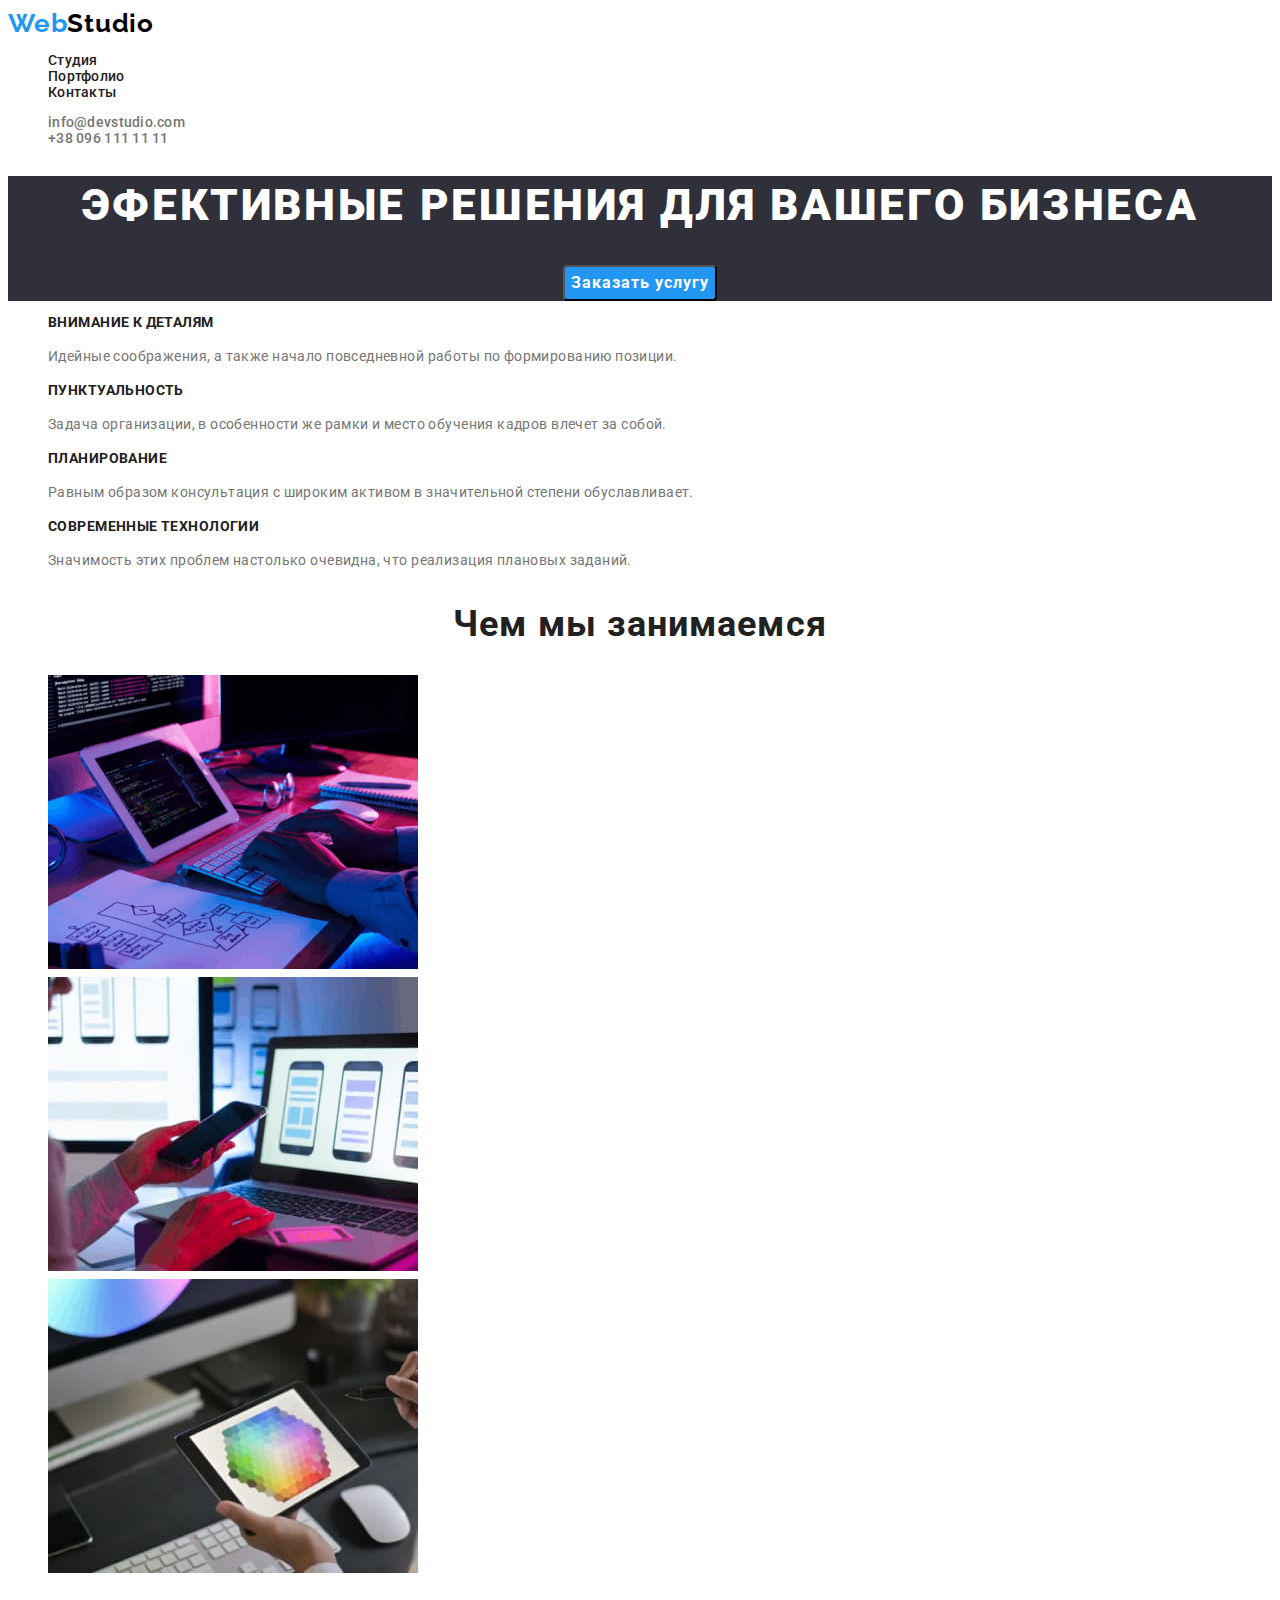
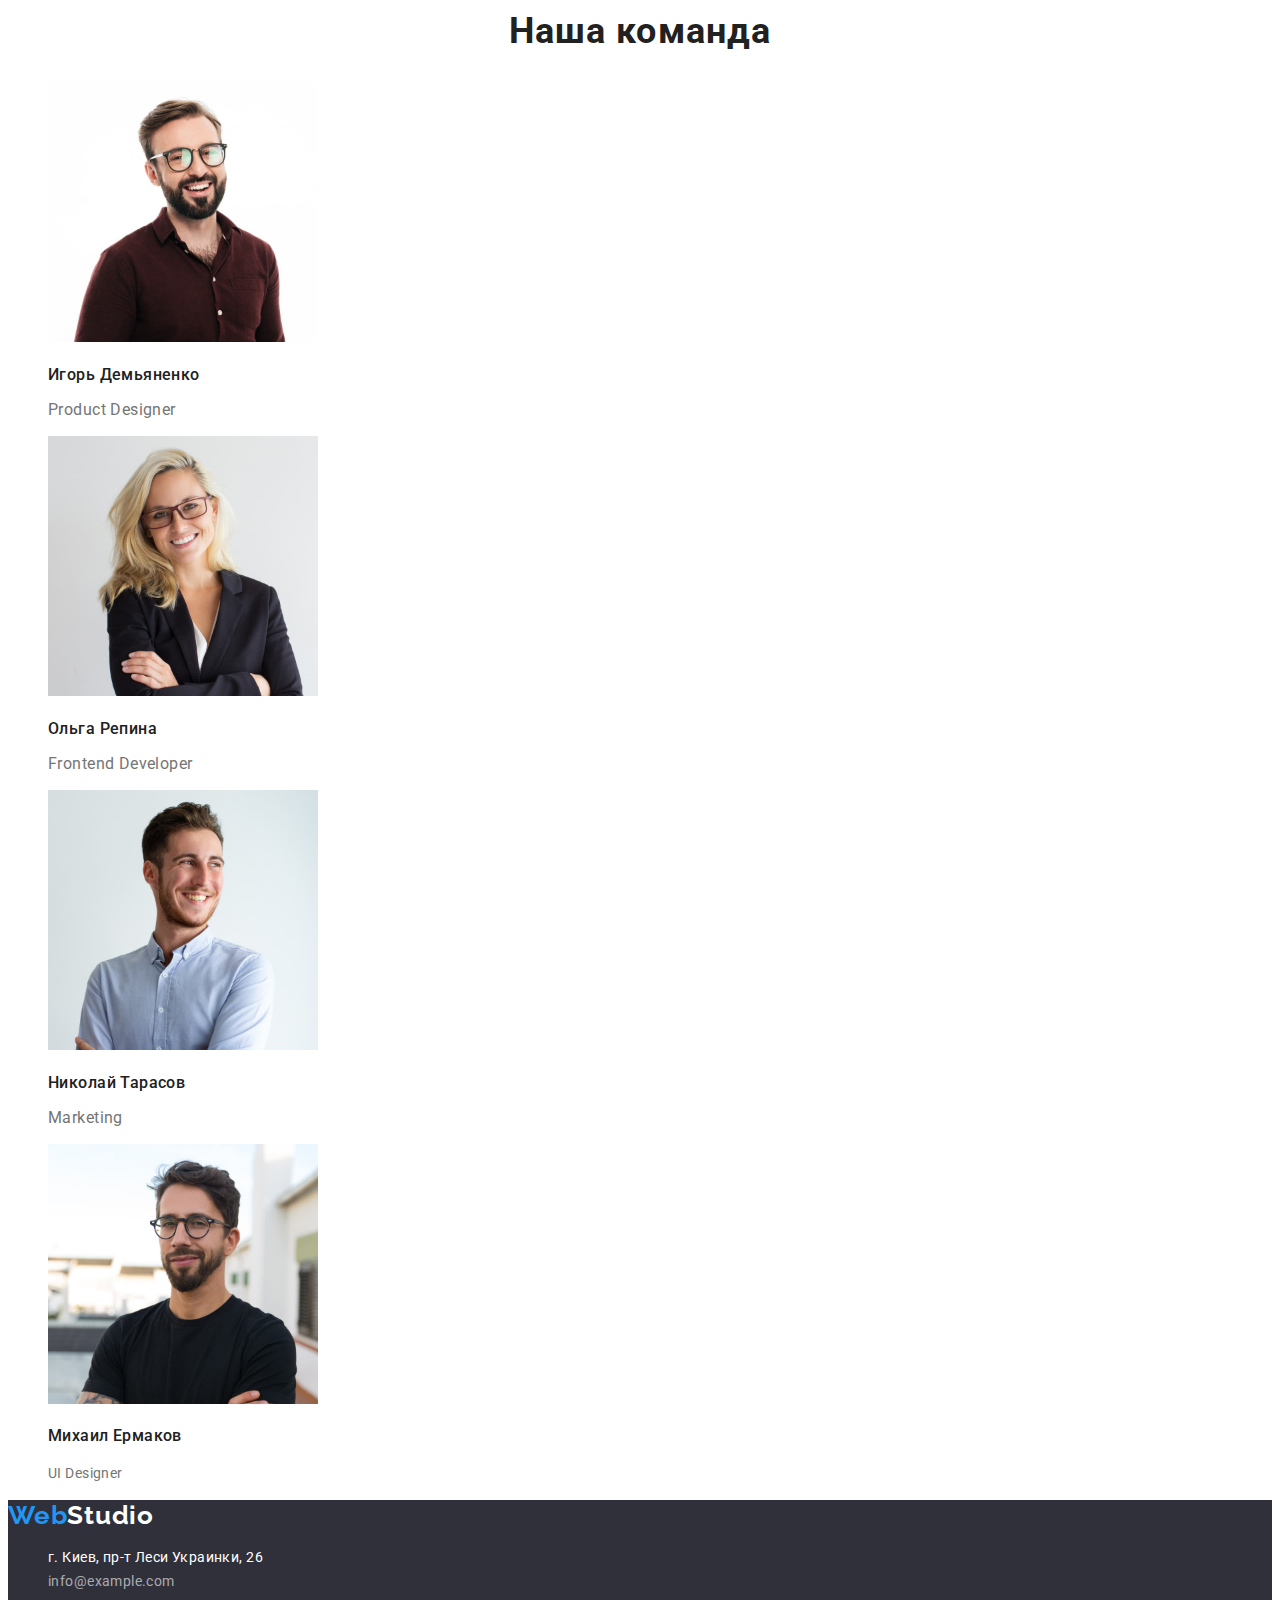
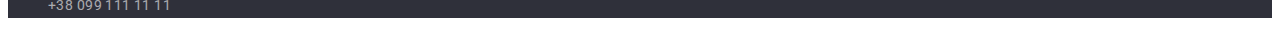
<file: index.html>
<!DOCTYPE html>
<html lang="ru">
  <head>
    <meta charset="UTF-8">
    <meta http-equiv="X-UA-Compatible" content="IE=edge">
    <meta name="viewport" content="width=device-width, initial-scale=1.0">
    <title>Document</title>
    <link href="https://fonts.googleapis.com/css2?family=Raleway:wght@700&family=Roboto:wght@400;500;700;900&display=swap" rel="stylesheet">
    <link rel="stylesheet" href="./css/style.css">  
  </head>
  <body>
    <header class="header">
      <nav>
        <a class="logo link" href="/index.html" lang="en">Web<span class="logo-dark">Studio</span></a>
        <ul class="list nav-list">
          <li><a class="link link-menu" href="./index.html" target="_blank">Студия</a></li>
          <li><a class="link link-menu" href="./portfolio.html" target="_blank">Портфолио</a></li>
          <li><a class="link link-menu" href="./Contacts" target="_blank">Контакты</a></li>
        </ul>
      </nav>
      <ul class="list">
        <li><a class="link link-contacts" href="mailto:info@devstudio.com">info@devstudio.com</a></li>
        <li><a class="link link-contacts" href="tel:+380961111111">+38 096 111 11 11</a></li>
      </ul>
    </header>
    <main>
      <section class="hero">
      <h1 class="hero-title">Эфективные решения для вашего бизнеса</h1>
      <button class="hero-button" type="button">Заказать услугу</button>
    </section>
      <section>
        <h2 style="display:none">Особенности</h2>
        <ul class="list">
          <li>
            <h3 class="feature-title">Внимание к деталям</h3>
            <p class="feature-text">Идейные соображения, а также начало повседневной работы по формированию позиции.</p>
          </li>
          <li>
            <h3 class="feature-title">Пунктуальность</h3>
            <p class="feature-text">
              Задача организации, в особенности же рамки и место обучения кадров влечет за собой.
            </p>
          </li>
          <li>
            <h3 class="feature-title">Планирование</h3>
            <p class="feature-text">
              Равным образом консультация с широким активом в значительной степени обуславливает.
            </p>
          </li>
          <li>
            <h3 class="feature-title">Современные технологии</h3>
            <p class="feature-text">Значимость этих проблем настолько очевидна, что реализация плановых заданий.</p>
          </li>
        </ul>
      </section>
      <section>
        <h2 class="section-title">Чем мы занимаемся</h2>
        <ul class="list">
          <li>
            <img
              src="./images/images-hw-1/box1.jpg"
              alt="Набор текста на клавиатуре"
              width="370"
              height="294"
            />
          </li>
          <li>
            <img
              src="./images/images-hw-1/box2.jpg"
              alt="Телефон в руке перед ноутбуком"
              width="370"
              height="294"
            />
          </li>
          <li>
            <img
              src="./images/images-hw-1/box3.jpg"
              alt="Изображение цветовой гаммы на планшете"
              width="370"
              height="294"
            />
          </li>
        </ul>
      </section>
      <section class="team">
        <h2 class="section-title">Наша команда</h2>
        <ul class="list">
          <li>
            <img src="./images/images-hw-1/img1.jpg" alt="Мужчина" width="270" height="260" />
            <h3 class="team-title">Игорь Демьяненко</h3>
            <p class="team-text" lang="en">Product Designer</p>
          </li>
          <li>
            <img src="./images/images-hw-1/img2.jpg" alt="Женщина" width="270" height="260" />
            <h3 class="team-title">Ольга Репина</h3>
            <p class="team-text" lang="en">Frontend Developer</p>
          </li>
          <li>
            <img src="./images/images-hw-1/img3.jpg" alt="Мужчина" width="270" height="260" />
            <h3 class="team-title">Николай Тарасов</h3>
            <p class="team-text" lang="en">Marketing</p>
          </li>
          <li>
            <img src="./images/images-hw-1/img4.jpg" alt="Мужчина" width="270" height="260" />
            <h3 class="team-title">Михаил Ермаков</h3>
            <p class="pteam-text" lang="en">UI Designer</p>
          </li>
        </ul>
      </section>
    </main>
    <footer class="footer">
      <a class="logo link" href="/index.html" lang="en">Web<span class="logo-white">Studio</span></a>
      <address class="adress">
        <ul class="list">
          <li><a class="link adress-link" href="https://goo.gl/maps/RNKM9JBZ4Xh2mu4V6" rel="noreferrer noopener nofollow" target="_blank">г. Киев, пр-т Леси Украинки, 26</a></li>
          <li><a class="link adress-contact-link" href="mailto:info@example.com">info@example.com</a></li>
          <li><a class="link adress-contact-link" href="tel:0991111111"> +38 099 111 11 11</a></li>
        </ul>
      </address>
    </footer>
  </body>
</html>
</file>
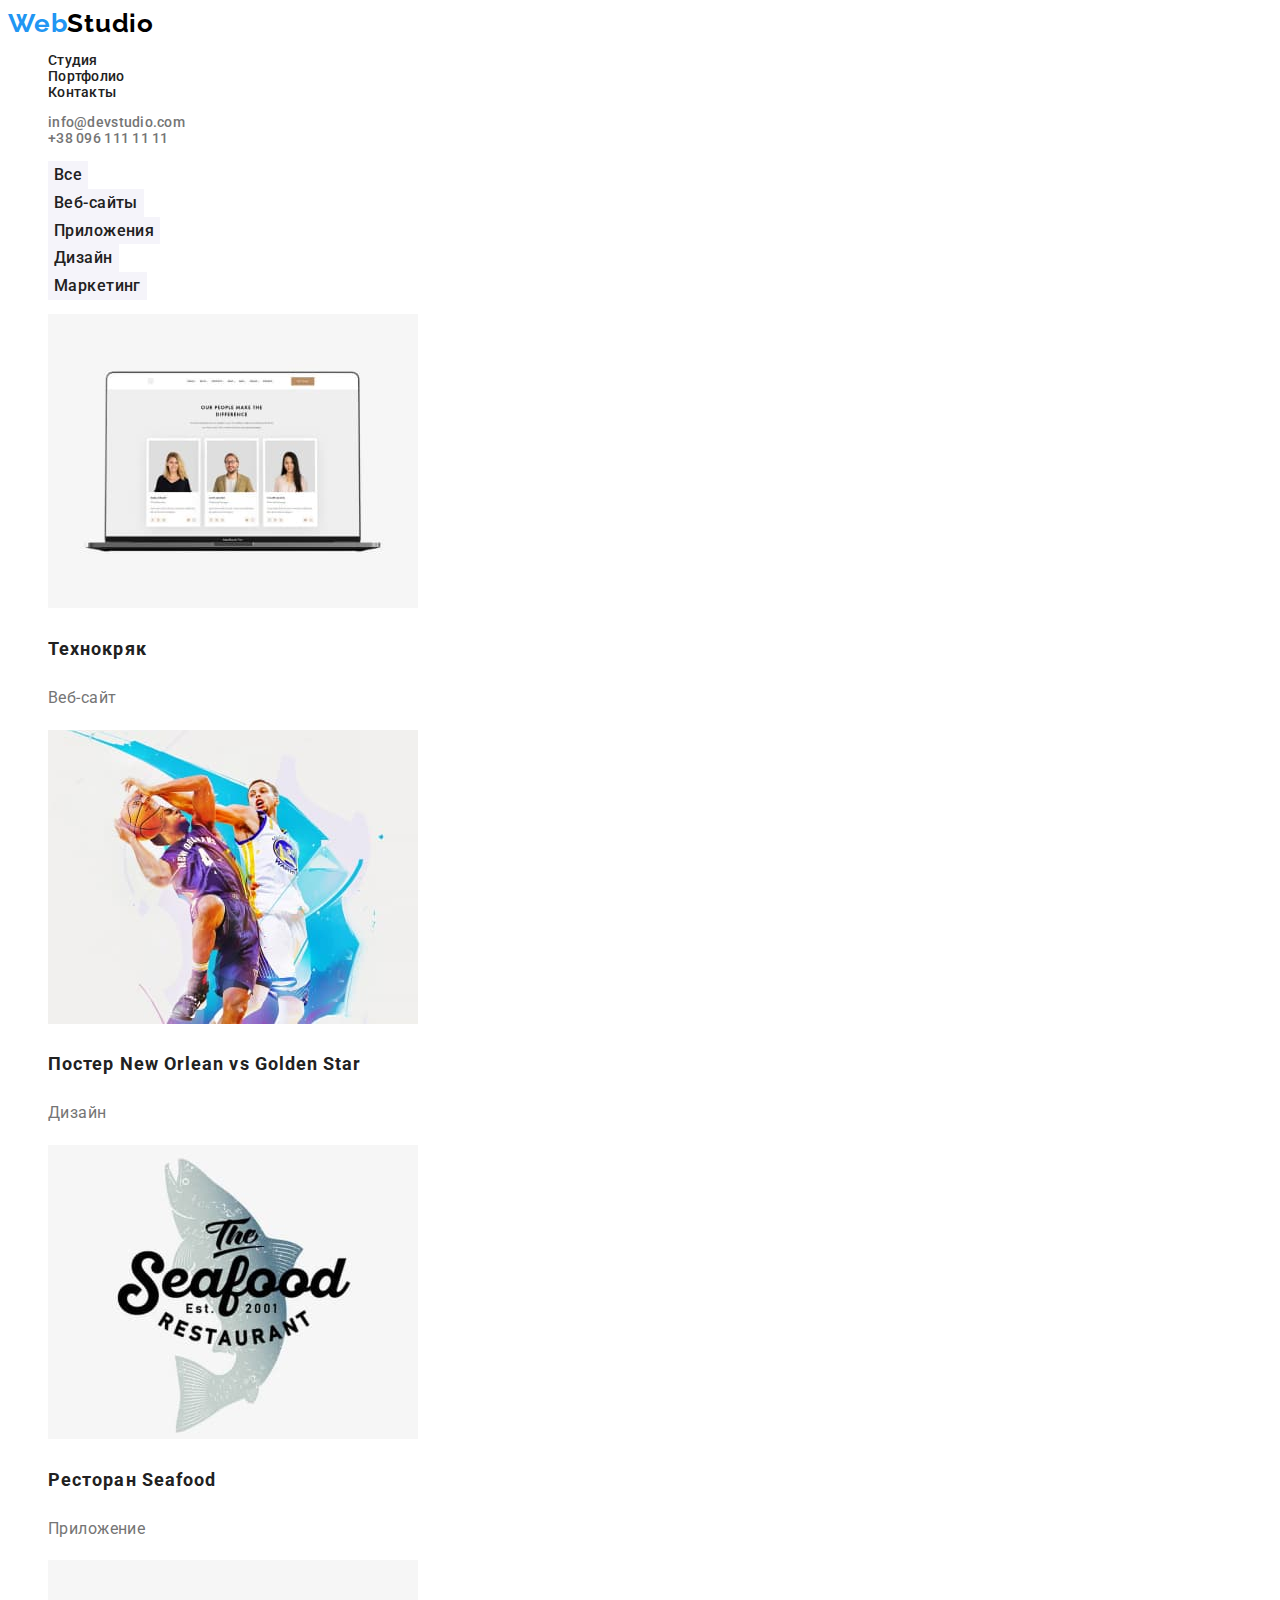
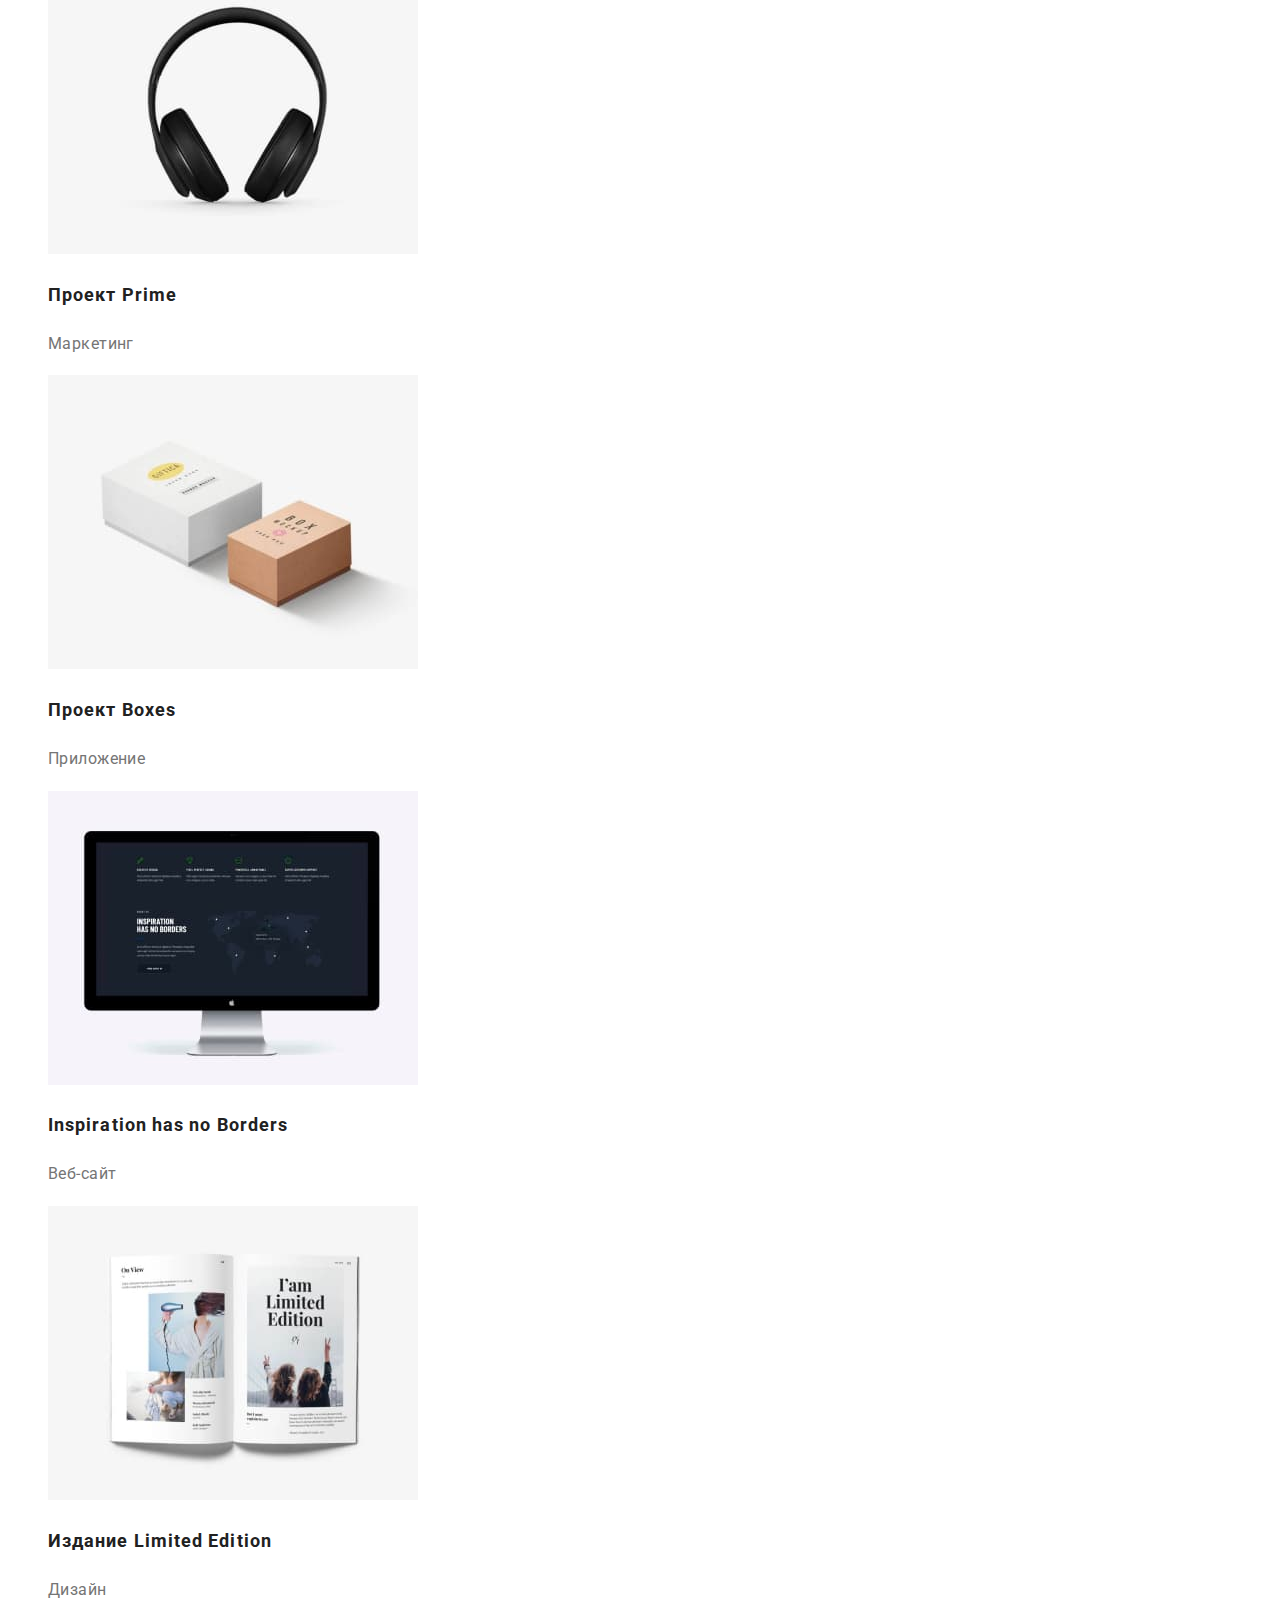
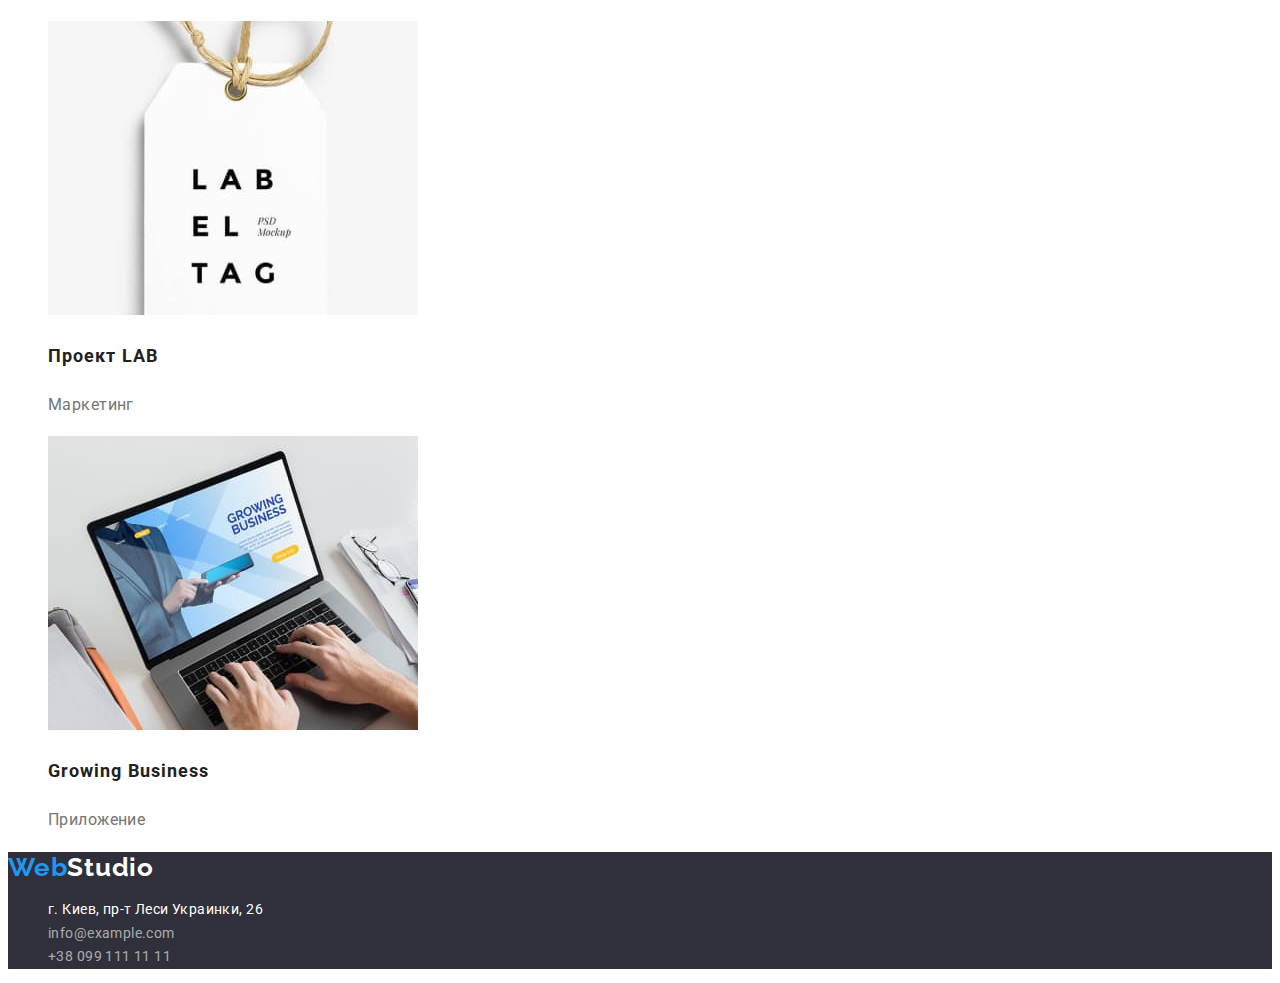
<file: portfolio.html>
<!DOCTYPE html>
<html lang="ru">
  <head>
    <meta charset="UTF-8" />
    <meta http-equiv="X-UA-Compatible" content="IE=edge" />
    <meta name="viewport" content="width=device-width, initial-scale=1.0" />
    <title>Document</title>
    <link
      href="https://fonts.googleapis.com/css2?family=Raleway:wght@700&family=Roboto:wght@400;500;700&display=swap"
      rel="stylesheet"
    />
    <link rel="stylesheet" href="./css/style.css" />
  </head>
  <body>
    <header class="header">
      <nav>
        <a class="logo link" href="/index.html" lang="en"
          >Web<span class="logo-dark">Studio</span></a>
        <ul class="list nav-list">
          <li><a class="link link-menu" href="./index.html" target="_blank">Студия</a></li>
          <li><a class="link link-menu" href="./portfolio.html" target="_blank">Портфолио</a></li>
          <li><a class="link link-menu" href="./Contacts" target="_blank">Контакты</a></li>
        </ul>
      </nav>
      <ul class="list">
        <li>
          <a class="link link-contacts" href="mailto:info@devstudio.com">info@devstudio.com</a>
        </li>
        <li><a class="link link-contacts" href="tel:+380961111111">+38 096 111 11 11</a></li>
      </ul>
    </header>
    <main>
      <section>
        <h1 style="display: none">Портфолио</h1>
        <ul class="filter-list">
          <li class="filter-item"><button class="filter-button" type="button">Все</button></li>
          <li class="filter-item"><button class="filter-button" type="button">Веб-сайты</button></li>
          <li class="filter-item"><button class="filter-button" type="button">Приложения</button></li>
          <li class="filter-item"><button class="filter-button" type="button">Дизайн</button></li>
          <li class="filter-item"><button class="filter-button" type="button">Маркетинг</button></li>
        </ul>
        <ul class="list portfolio-list">
          <li>
            <a href="" class="portfolio-link"></a>
            <img
              src="./images/images-hw-2/img-project-1.jpg"
              alt="Изображение на ноутбуке"
              width="370"
              height="294"
            />
            <h2 class="portfolio-name">Технокряк</h2>
            <p class="portfolio-desc">Веб-сайт</p>
          </li>
          <li>
            <a href="" class="portfolio-link"></a>
            <img
              src="./images/images-hw-2/img-project-2.jpg"
              alt="Два баскетболиста"
              width="370"
              height="294"
            />
            <h2 class="portfolio-name">Постер New Orlean vs Golden Star</h2>
            <p class="portfolio-desc">Дизайн</p>
          </li>
          <li>
            <a href="" class="portfolio-link"></a>
            <img
              src="./images/images-hw-2/img-project-3.jpg"
              alt="Логотип ресторана"
              width="370"
              height="294"
            />
            <h2 class="portfolio-name">Ресторан Seafood</h2>
            <p class="portfolio-desc">Приложение</p>
          </li>
          <li>
            <a href="" class="portfolio-link"></a>
            <img
              src="./images/images-hw-2/img-project-4.jpg"
              alt="Наушники"
              width="370"
              height="294"
            />
            <h2 class="portfolio-name">Проект Prime</h2>
            <p class="portfolio-desc">Маркетинг</p>
          </li>
          <li>
            <a href="" class="portfolio-link"></a>
            <img
              src="./images/images-hw-2/img-project-5.jpg"
              alt="Две коробки"
              width="370"
              height="294"
            />
            <h2 class="portfolio-name">Проект Boxes</h2>
            <p class="portfolio-desc">Приложение</p>
          </li>
          <li>
            <a href="" class="portfolio-link"></a>
            <img src="./images/images-hw-2/img-project-6.jpg" alt="Монитор" width="370" height="294" />
            <h2 class="portfolio-name">Inspiration has no Borders</h2>
            <p class="portfolio-desc">Веб-сайт</p>
          </li>
          <li>
            <a href="" class="portfolio-link"></a>
            <img src="./images/images-hw-2/img-project-7.jpg" alt="Журнал" width="370" height="294" />
            <h2 class="portfolio-name">Издание Limited Edition</h2>
            <p class="portfolio-desc">Дизайн</p>
          </li>
          <li>
            <a href="" class="portfolio-link"></a>
            <img
              src="./images/images-hw-2/img-project-8.jpg"
              alt="Этикетка"
              width="370"
              height="294"
            />
            <h2 class="portfolio-name">Проект LAB</h2>
            <p class="portfolio-desc">Маркетинг</p>
          </li>
          <li>
            <a href="" class="portfolio-link"></a>
            <img
              src="./images/images-hw-2/img-project-9.jpg"
              alt="Набор текста на ноутбуке"
              width="370"
              height="294"
            />
            <h2 class="portfolio-name">Growing Business</h2>
            <p class="portfolio-desc">Приложение</p>
          </li>
        </ul>
      </section>
    </main>
    <footer class="footer">
      <a class="logo link" href="/index.html" lang="en"
        >Web<span class="logo-white">Studio</span></a>
      <address class="adress">
        <ul class="list">
          <li>
            <a
              class="link adress-link"
              href="https://goo.gl/maps/RNKM9JBZ4Xh2mu4V6"
              rel="noreferrer noopener nofollow"
              target="_blank"
              >г. Киев, пр-т Леси Украинки, 26</a>
          </li>
          <li><a class="link adress-contact-link" href="mailto:info@example.com">info@example.com</a></li>
          <li><a class="link adress-contact-link" href="tel:0991111111"> +38 099 111 11 11</a></li>
        </ul>
      </address>
    </footer>
  </body>
</html>
</file>
<file: css/style.css>
:root {
    --background-white: #e5e5e5;
    --background-dark: #2f303a;
    --background-grey: #f5f4fa;
    --logo-blue: #2196f3;
    --logo-black: #000;
    --text-black: #212121;
    --text-white: #ffffff;
    --text-grey: #757575;
    --text-footer: #fff9;
    --button-shadow: 0px 4px 4px rgba(0, 0, 0, 0.15);
  }
  
  body {
    font-family: 'Roboto', sans-serif;
    color: var(--text-grey);
    font-size: 14px;
    letter-spacing: 0.03em;
    line-height: 1.71;
  }
  .link {
    text-decoration: none;
    color: currentColor;
    }
    .list {
      list-style: none;
    }
  .header {
font-weight: 500;
line-height: 1.14;
letter-spacing: 0.02em;
  }
  /*top*/
  .header {
    font-weight: 500;
    line-height: 1.14;
    letter-spacing: 0.02em;
      }
      .nav-list {
        color: var(--text-black);
      }
  .logo {
    font-family: 'Raleway';
    font-style: normal;
    font-weight: 700;
    font-size: 26px;
    line-height: 1.19;
    letter-spacing: 0.03em;
    color: var(--logo-blue);
  
  } 
  .logo-dark {
    color: var(--logo-black);
  }
  
  .link:hover,
  .link:focus {
    color: var(--logo-blue);
  }

  /*h1*/
  
  .hero {
    background-color: var(--background-dark);
    text-align: center;
  }
  .hero-title {
    font-weight: 900;
    color: var(--text-white);
    font-size: 44px;
    line-height: 1.36;
    letter-spacing: 0.06em;
    text-transform: uppercase;
  }
  /*button*/
  
  .hero-button {
    font-weight: 700;
    font-size: 16px;
    line-height: 1.87;
    background-color: var(--logo-blue);
    color:var(--text-white);
    letter-spacing: 0.06em;
    cursor: pointer;
    border-radius: 4px;
    font-family: inherit;
  }
  .filter-button:hover,
  .filter-button:focus {
    background-color: var(--logo-blue);
    color: var(--text-white);
  }
  .filter-list {
    list-style: none;
  }
  .filter-button {
    background-color: var(--background-grey);
    color: var(--text-black);
    border: none;
    cursor: pointer;
    font-weight: 500;
    font-size: 16px;
    line-height: 1.62;
    text-align: center;
    font-family: inherit;
    letter-spacing: inherit;
  }
  /*features, portfolio*/
  
  .feature-title {
    font-weight: 700;
    font-size: 14px;
    line-height: 1.14;
    text-transform: uppercase;
    color: var(--text-black);
  }
  .feature-text {
    color: var(--text-grey);
  }
  .portfolio-list {
    cursor: pointer;
  }
  .portfolio-name {
    font-weight: 700;
    font-size: 18px;
    line-height: 2;
    letter-spacing: 0.06em;
    color: var(--text-black);
  }
  .portfolio-desc {
    font-size: 16px;
    line-height: 1.9;
  }
  /*main*/
  
  .section-title {
    font-weight: 700;
    font-size: 36px;
    line-height: 1.17;
    text-align: center;
    letter-spacing: 0.03em;
    font-family: 'Roboto';
    color: var(--text-black);
    font-style: normal;
  }
  .team-title {
    font-weight: 500;
    font-size: 16px;
    line-height: 1.18;
    color: var(--text-black);
  }
  .team-text {
    font-size: 16px;
    line-height: 1.18;
  }
  /* Footer bg */
  .logo-white {
    color: var(--text-white);
  }
  .footer {
    background-color: var(--background-dark);
  }
  .adress {
    font-style: normal;
  }
  .adress-link {
    color: var(--text-white);
  }
  .adress-link:hover,
  .adress-link:focus {
    color: var(--logo-blue);
  }
  .adress-contact-link {
    color: var(--text-footer);
  }
  .adress-contact-link:hover,
  .adress-contact-link:focus {
    color: var(--logo-blue);
  }
</file>
